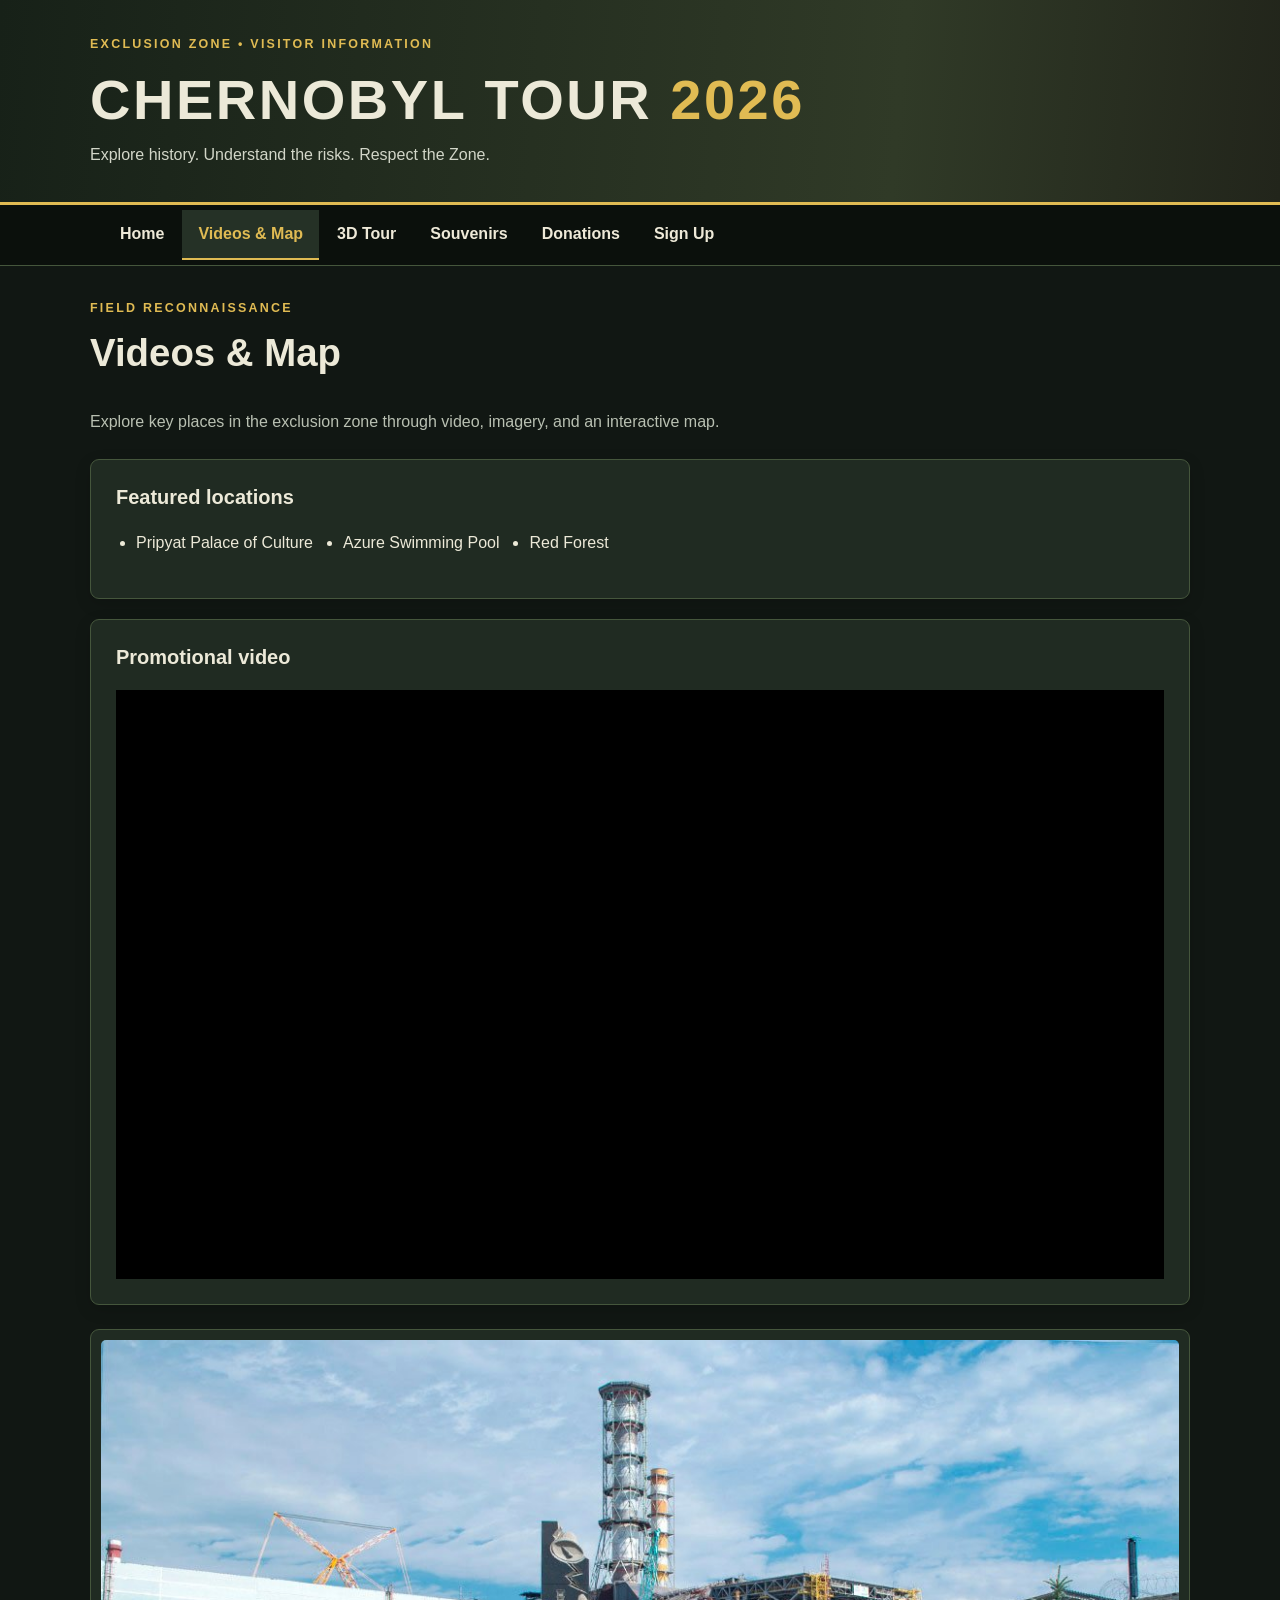
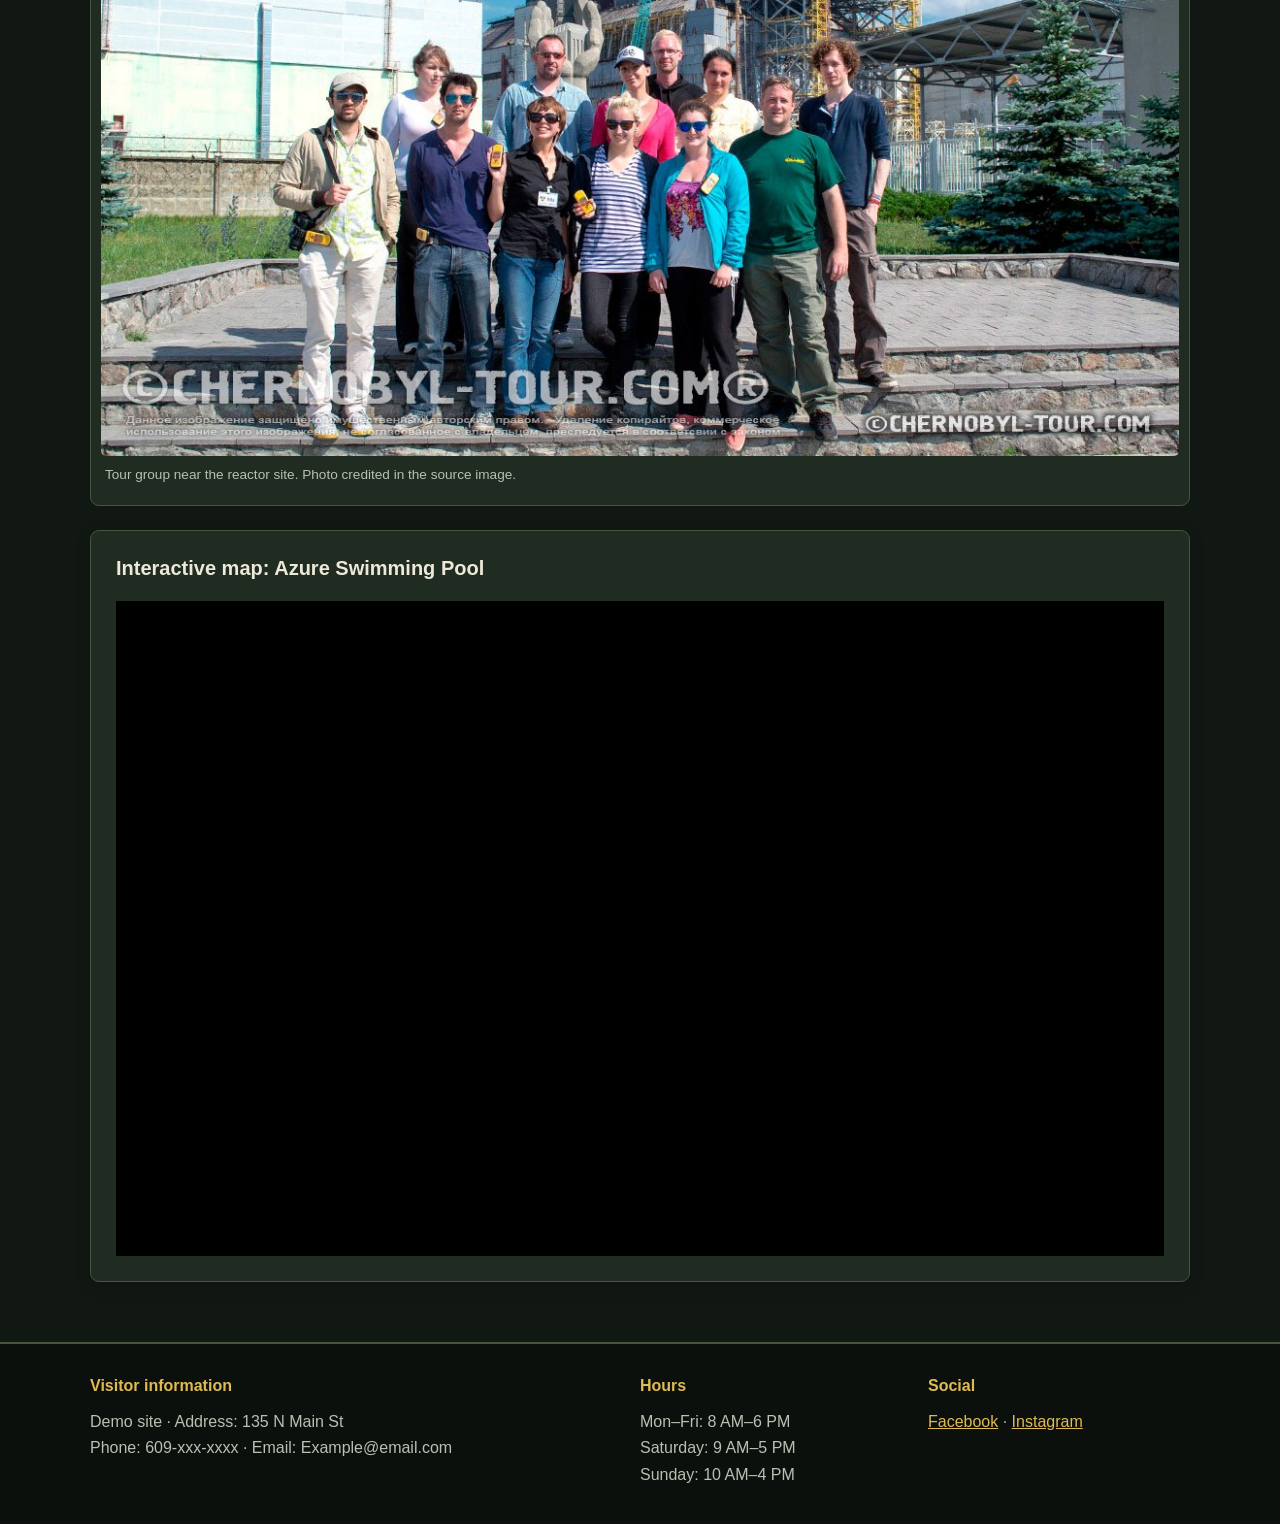
<file: index.html>
<!DOCTYPE html>
<html lang="en">

<head>
  <meta charset="UTF-8">
  <meta name="viewport" content="width=device-width, initial-scale=1">
  <meta name="description" content="Chernobyl Tour 2026: educational tour website demo.">
  <title>Videos & Map | Chernobyl Tour 2026</title>
  <link rel="stylesheet" href="style.css">
</head>

<body>
  <header class="site-header">
    <div class="header-inner">
      <p class="eyebrow">EXCLUSION ZONE • VISITOR INFORMATION</p>
      <h1>Chernobyl Tour <span>2026</span></h1>
      <p>Explore history. Understand the risks. Respect the Zone.</p>
    </div>
  </header>
  <nav class="site-nav" aria-label="Main navigation">
    <div class="nav-inner"><a href="index.html">Home</a><a href="video&map.html" aria-current="page">Videos & Map</a><a href="3d-tour.html">3D Tour</a><a
        href="Items.html">Souvenirs</a><a href="donation.html">Donations</a><a href="Form.html">Sign Up</a></div>
  </nav>
  <main class="container">
    <section class="page-intro">
      <p class="eyebrow">FIELD RECONNAISSANCE</p>
      <h2>Videos & Map</h2>
      <p>Explore key places in the exclusion zone through video, imagery, and an interactive map.</p>
    </section>
    <section class="panel">
      <h3>Featured locations</h3>
      <ul class="places">
        <li>Pripyat Palace of Culture</li>
        <li>Azure Swimming Pool</li>
        <li>Red Forest</li>
      </ul>
    </section>
    <section class="panel">
      <h3>Promotional video</h3>
      <div class="embed-wrap"><iframe width="560" height="315"
          src="https://www.youtube.com/embed/VW8sOuM1fuU?si=uVNvdLHLCIPpzALd" title="YouTube video player"
          frameborder="0"
          allow="accelerometer; autoplay; clipboard-write; encrypted-media; gyroscope; picture-in-picture; web-share"
          referrerpolicy="strict-origin-when-cross-origin" allowfullscreen></iframe></div>
    </section>
    <figure class="photo-panel"><img src="assets/tour-group.jpg" alt="A tour group visiting the Chernobyl reactor site">
      <figcaption>Tour group near the reactor site. Photo credited in the source image.</figcaption>
    </figure>
    <section class="panel">
      <h3>Interactive map: Azure Swimming Pool</h3>
      <div class="embed-wrap map-wrap"><iframe
          src="https://www.google.com/maps/embed?pb=!1m18!1m12!1m3!1d9957.261285680026!2d30.04567143873894!3d51.397260650492186!2m3!1f0!2f0!3f0!3m2!1i1024!2i768!4f13.1!3m3!1m2!1s0x472a7c60ece2b85f%3A0xac1e8c23acff8130!2sAzure%20Swimming%20Pool!5e0!3m2!1sen!2sus!4v1789603666645!5m2!1sen!2sus"
          title="Map of the Azure Swimming Pool area" loading="lazy" referrerpolicy="strict-origin-when-cross-origin"
          allowfullscreen></iframe></div>
    </section>
  </main>
  <footer class="site-footer">
    <div class="footer-grid">
      <div>
        <h2>Visitor information</h2>
        <p>Demo site · Address: 135 N Main St<br>Phone: 609-xxx-xxxx · Email: Example@email.com</p>
      </div>
      <div>
        <h2>Hours</h2>
        <p>Mon–Fri: 8 AM–6 PM<br>Saturday: 9 AM–5 PM<br>Sunday: 10 AM–4 PM</p>
      </div>
      <div>
        <h2>Social</h2>
        <p><a href="https://www.facebook.com/" target="_blank" rel="noopener noreferrer">Facebook</a> · <a
            href="https://www.instagram.com/" target="_blank" rel="noopener noreferrer">Instagram</a></p>
      </div>
    </div>

  </footer>
  <script src="cursor.js" defer></script>

</body>

</html>
</file>
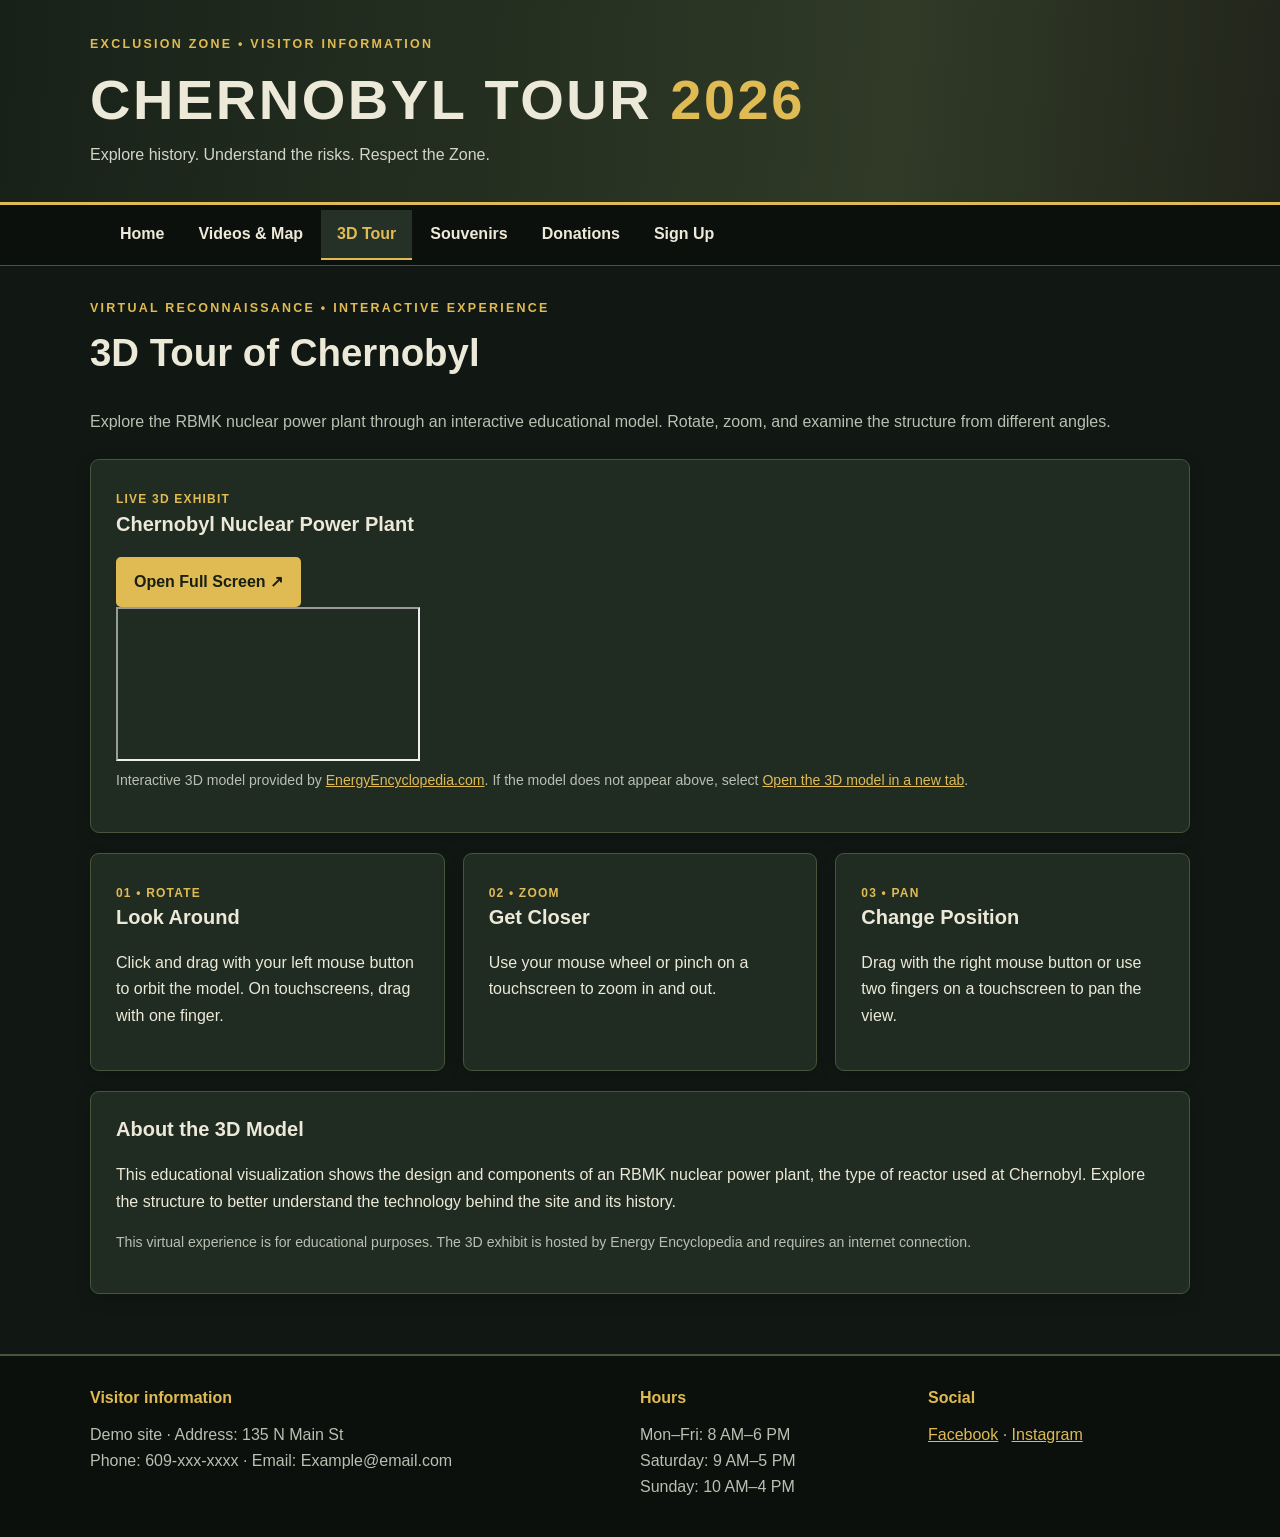
<file: 3d-tour.html>
<!DOCTYPE html>
<html lang="en">

<head>
  <meta charset="UTF-8">
  <meta name="viewport" content="width=device-width, initial-scale=1">
  <meta name="description" content="Explore an interactive 3D model of the Chernobyl RBMK nuclear power plant.">
  <title>3D Tour | Chernobyl Tour 2026</title>
  <link rel="stylesheet" href="style.css">
</head>

<body>
  <header class="site-header">
    <div class="header-inner">
      <p class="eyebrow">EXCLUSION ZONE • VISITOR INFORMATION</p>
      <h1>Chernobyl Tour <span>2026</span></h1>
      <p>Explore history. Understand the risks. Respect the Zone.</p>
    </div>
  </header>
  <nav class="site-nav" aria-label="Main navigation">
    <div class="nav-inner"><a href="index.html">Home</a><a href="video&map.html">Videos & Map</a><a href="3d-tour.html" aria-current="page">3D Tour</a><a
        href="Items.html">Souvenirs</a><a href="donation.html">Donations</a><a href="Form.html">Sign Up</a></div>
  </nav>
  <main class="container">
    <section class="page-intro">
      <p class="eyebrow">VIRTUAL RECONNAISSANCE • INTERACTIVE EXPERIENCE</p>
      <h2>3D Tour of Chernobyl</h2>
      <p>Explore the RBMK nuclear power plant through an interactive educational model. Rotate, zoom, and examine the structure from different angles.</p>
    </section>

    <section class="panel tour-viewer" aria-labelledby="viewer-heading">
      <div class="tour-heading">
        <div>
          <span class="tag">LIVE 3D EXHIBIT</span>
          <h3 id="viewer-heading">Chernobyl Nuclear Power Plant</h3>
        </div>
        <a class="btn" href="https://3d.energyencyclopedia.com/chernobyl" target="_blank" rel="noopener noreferrer">Open Full Screen ↗</a>
      </div>
      <div class="tour-frame">
        <iframe src="https://3d.energyencyclopedia.com/chernobyl" title="Interactive 3D model of the Chernobyl RBMK nuclear power plant" loading="lazy" allowfullscreen referrerpolicy="strict-origin-when-cross-origin"></iframe>
      </div>
      <p class="muted tour-source">Interactive 3D model provided by <a href="https://www.energyencyclopedia.com/" target="_blank" rel="noopener noreferrer">EnergyEncyclopedia.com</a>. If the model does not appear above, select <a href="https://3d.energyencyclopedia.com/chernobyl" target="_blank" rel="noopener noreferrer">Open the 3D model in a new tab</a>.</p>
    </section>

    <section class="cards tour-instructions" aria-label="How to navigate the model">
      <article class="panel"><span class="tag">01 • ROTATE</span><h3>Look Around</h3><p>Click and drag with your left mouse button to orbit the model. On touchscreens, drag with one finger.</p></article>
      <article class="panel"><span class="tag">02 • ZOOM</span><h3>Get Closer</h3><p>Use your mouse wheel or pinch on a touchscreen to zoom in and out.</p></article>
      <article class="panel"><span class="tag">03 • PAN</span><h3>Change Position</h3><p>Drag with the right mouse button or use two fingers on a touchscreen to pan the view.</p></article>
    </section>
    <section class="panel">
      <h3>About the 3D Model</h3>
      <p>This educational visualization shows the design and components of an RBMK nuclear power plant, the type of reactor used at Chernobyl. Explore the structure to better understand the technology behind the site and its history.</p>
      <p class="muted">This virtual experience is for educational purposes. The 3D exhibit is hosted by Energy Encyclopedia and requires an internet connection.</p>
    </section>
  </main>
  <footer class="site-footer">
    <div class="footer-grid">
      <div>
        <h2>Visitor information</h2>
        <p>Demo site · Address: 135 N Main St<br>Phone: 609-xxx-xxxx · Email: Example@email.com</p>
      </div>
      <div>
        <h2>Hours</h2>
        <p>Mon–Fri: 8 AM–6 PM<br>Saturday: 9 AM–5 PM<br>Sunday: 10 AM–4 PM</p>
      </div>
      <div>
        <h2>Social</h2>
        <p><a href="https://www.facebook.com/" target="_blank" rel="noopener noreferrer">Facebook</a> · <a
            href="https://www.instagram.com/" target="_blank" rel="noopener noreferrer">Instagram</a></p>
      </div>
    </div>

  </footer>
  <script src="cursor.js" defer></script>

</body>

</html>
</file>
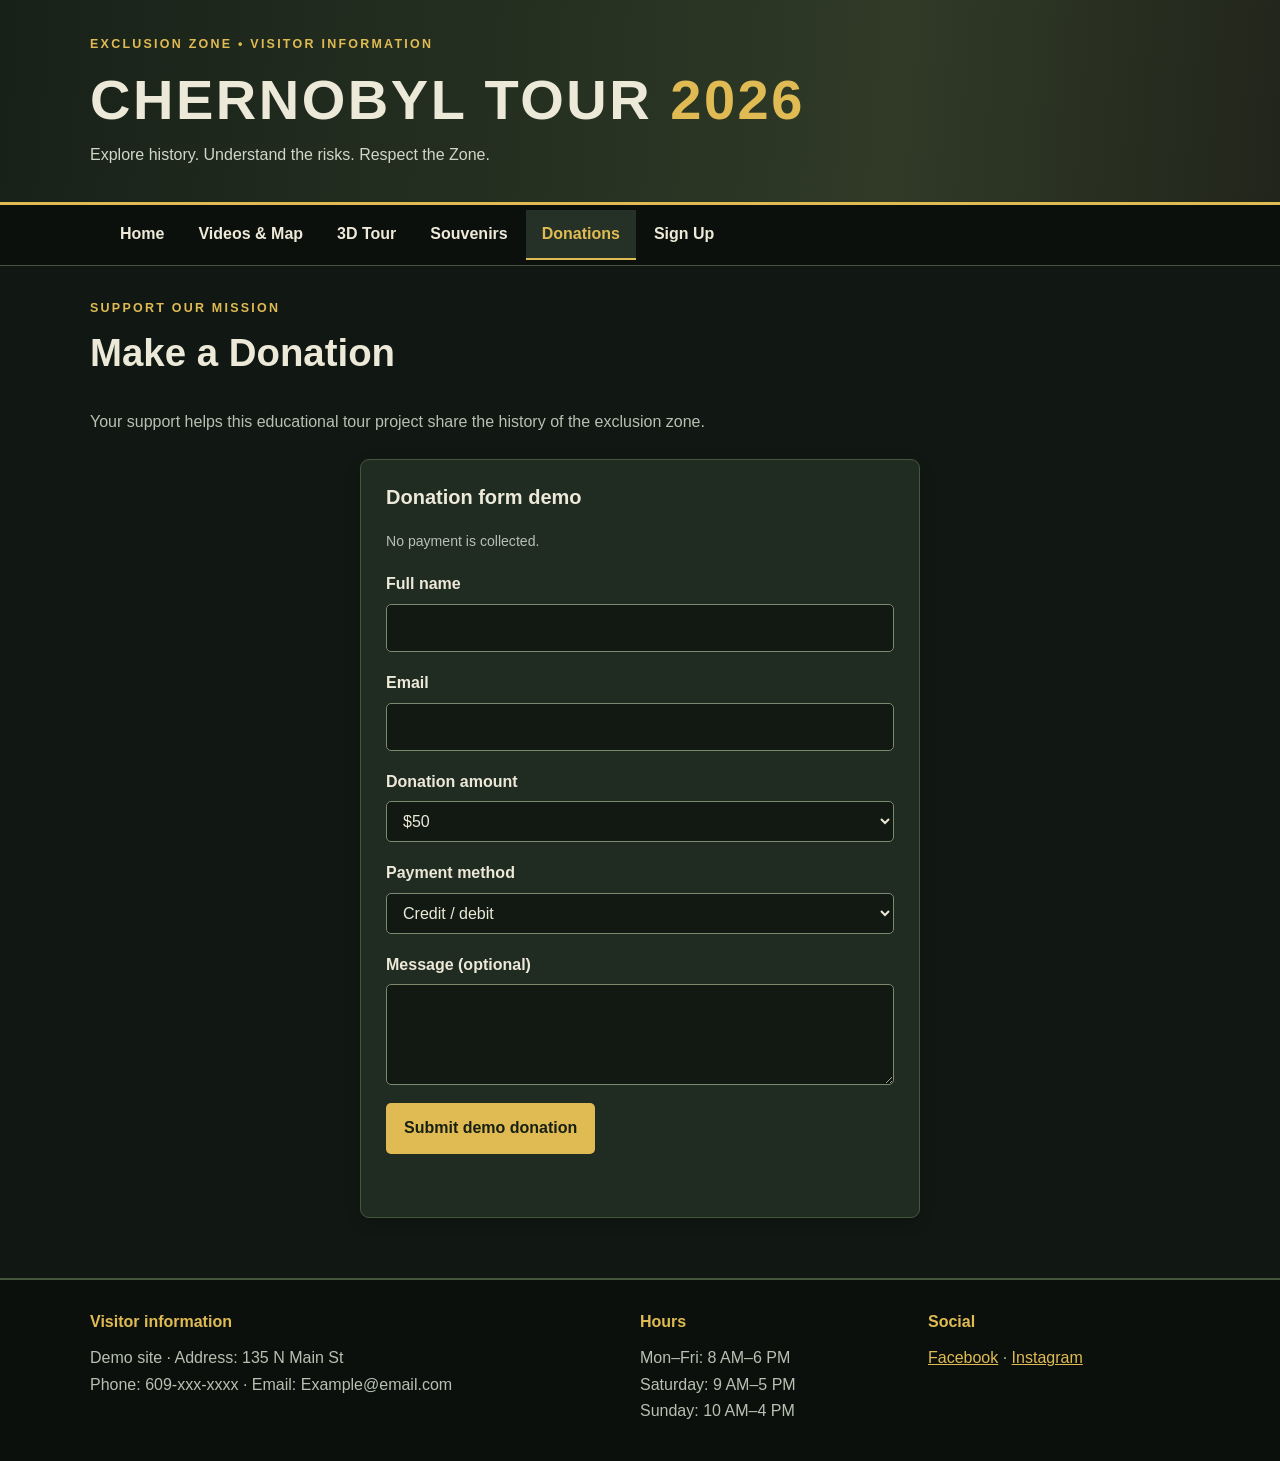
<file: donation.html>
<!DOCTYPE html>
<html lang="en">

<head>
  <meta charset="UTF-8">
  <meta name="viewport" content="width=device-width, initial-scale=1">
  <meta name="description" content="Chernobyl Tour 2026: educational tour website demo.">
  <title>Donations | Chernobyl Tour 2026</title>
  <link rel="stylesheet" href="style.css">
</head>

<body>
  <header class="site-header">
    <div class="header-inner">
      <p class="eyebrow">EXCLUSION ZONE • VISITOR INFORMATION</p>
      <h1>Chernobyl Tour <span>2026</span></h1>
      <p>Explore history. Understand the risks. Respect the Zone.</p>
    </div>
  </header>
  <nav class="site-nav" aria-label="Main navigation">
    <div class="nav-inner"><a href="index.html">Home</a><a href="video&map.html">Videos & Map</a><a href="3d-tour.html">3D Tour</a><a
        href="Items.html">Souvenirs</a><a href="donation.html" aria-current="page">Donations</a><a href="Form.html">Sign
        Up</a></div>
  </nav>
  <main class="container">
    <section class="page-intro">
      <p class="eyebrow">SUPPORT OUR MISSION</p>
      <h2>Make a Donation</h2>
      <p>Your support helps this educational tour project share the history of the exclusion zone.</p>
    </section>
    <section class="form-card">
      <h3>Donation form demo</h3>
      <p class="muted">No payment is collected.</p>
      <form id="donationForm">
        <div class="field"><label for="fullName">Full name</label><input id="fullName" name="fullName"
            autocomplete="name" required></div>
        <div class="field"><label for="donationEmail">Email</label><input type="email" id="donationEmail" name="email"
            autocomplete="email" required></div>
        <div class="field"><label for="amount">Donation amount</label><select id="amount" name="amount" required>
            <option value="10">$10</option>
            <option value="25">$25</option>
            <option value="50" selected>$50</option>
            <option value="100">$100</option>
          </select></div>
        <div class="field"><label for="payment">Payment method </label><select id="payment"
            name="payment">
            <option value="credit">Credit / debit</option>
            <option value="paypal">PayPal</option>
          </select></div>
        <div class="field"><label for="message">Message (optional)</label><textarea id="message" name="message"
            rows="3"></textarea></div><button type="submit" class="btn">Submit demo donation</button>
        <p id="donationStatus" class="form-status" role="status" aria-live="polite"></p>
      </form>
    </section>
  </main>
  <footer class="site-footer">
    <div class="footer-grid">
      <div>
        <h2>Visitor information</h2>
        <p>Demo site · Address: 135 N Main St<br>Phone: 609-xxx-xxxx · Email: Example@email.com</p>
      </div>
      <div>
        <h2>Hours</h2>
        <p>Mon–Fri: 8 AM–6 PM<br>Saturday: 9 AM–5 PM<br>Sunday: 10 AM–4 PM</p>
      </div>
      <div>
        <h2>Social</h2>
        <p><a href="https://www.facebook.com/" target="_blank" rel="noopener noreferrer">Facebook</a> · <a
            href="https://www.instagram.com/" target="_blank" rel="noopener noreferrer">Instagram</a></p>
      </div>
    </div>
  </footer>
  <script src="cursor.js" defer></script>
  <script src="donation.js" defer></script>
</body>

</html>
</file>
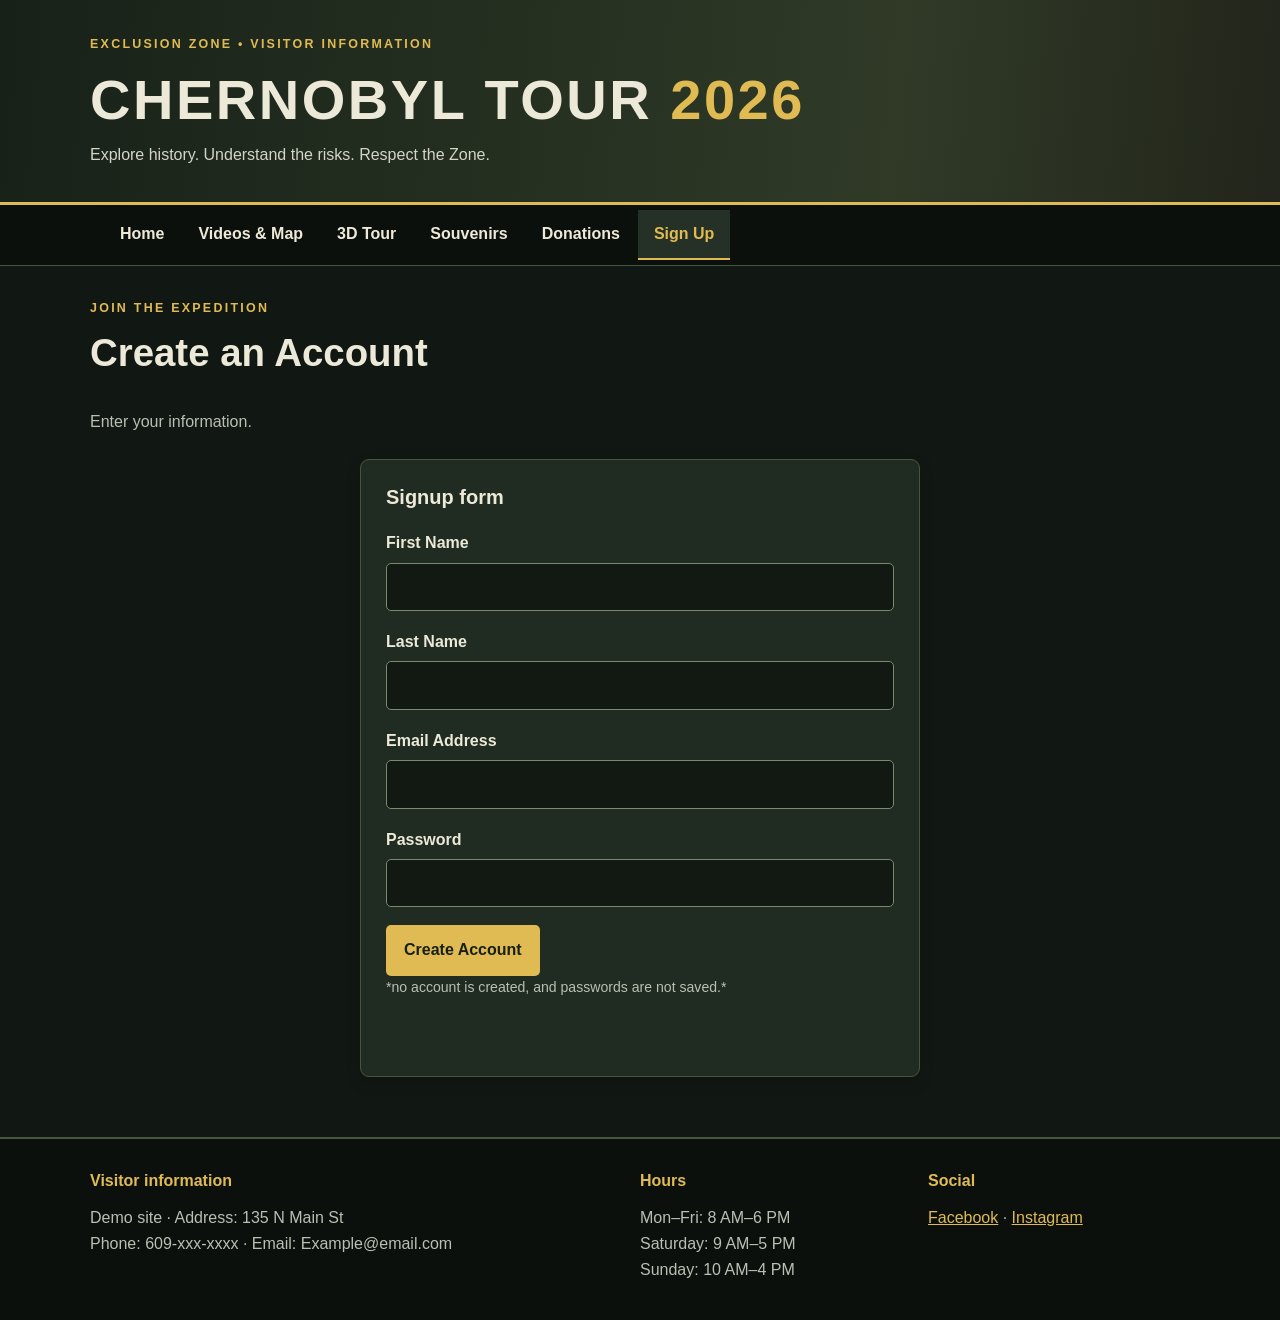
<file: Form.html>
<!DOCTYPE html>
<html lang="en">

<head>
  <meta charset="UTF-8">
  <meta name="viewport" content="width=device-width, initial-scale=1">
  <meta name="description" content="Chernobyl Tour 2026: educational tour website demo.">
  <title>Sign Up | Chernobyl Tour 2026</title>
  <link rel="stylesheet" href="style.css">
</head>

<body>
  <header class="site-header">
    <div class="header-inner">
      <p class="eyebrow">EXCLUSION ZONE • VISITOR INFORMATION</p>
      <h1>Chernobyl Tour <span>2026</span></h1>
      <p>Explore history. Understand the risks. Respect the Zone.</p>
    </div>
  </header>
  <nav class="site-nav" aria-label="Main navigation">
    <div class="nav-inner"><a href="index.html">Home</a><a href="video&map.html">Videos & Map</a><a href="3d-tour.html">3D Tour</a><a
        href="Items.html">Souvenirs</a><a href="donation.html">Donations</a><a href="Form.html" aria-current="page">Sign
        Up</a></div>
  </nav>
  <main class="container">
    <section class="page-intro">
      <p class="eyebrow">JOIN THE EXPEDITION</p>
      <h2>Create an Account</h2>
      <p>Enter your information.</p>
    </section>
    <section class="form-card">
      <h3>Signup form</h3>
      <form id="signupForm">
        <div class="field"><label for="firstName">First Name</label><input type="text" id="firstName" name="firstName"
            autocomplete="given-name" required></div>
        <div class="field"><label for="lastName">Last Name</label><input type="text" id="lastName" name="lastName"
            autocomplete="family-name" required></div>
        <div class="field"><label for="email">Email Address</label><input type="email" id="email" name="email"
            autocomplete="email" required></div>
        <div class="field"><label for="password">Password</label><input type="password" id="password" name="password"
            minlength="8" autocomplete="new-password" required></div><button type="submit" id="submitBtn"
          class="btn">Create Account</button>
        <p class="muted">*no account is created, and passwords are not saved.*</p>
        <p class="form-status" id="signupStatus" role="status" aria-live="polite"></p>
      </form>
    </section>
  </main>
  <footer class="site-footer">
    <div class="footer-grid">
      <div>
        <h2>Visitor information</h2>
        <p>Demo site · Address: 135 N Main St<br>Phone: 609-xxx-xxxx · Email: Example@email.com</p>
      </div>
      <div>
        <h2>Hours</h2>
        <p>Mon–Fri: 8 AM–6 PM<br>Saturday: 9 AM–5 PM<br>Sunday: 10 AM–4 PM</p>
      </div>
      <div>
        <h2>Social</h2>
        <p><a href="https://www.facebook.com/" target="_blank" rel="noopener noreferrer">Facebook</a> · <a
            href="https://www.instagram.com/" target="_blank" rel="noopener noreferrer">Instagram</a></p>
      </div>
    </div>
  </footer>
  <script src="cursor.js" defer></script>
  <script src="signup.js" defer></script>
</body>

</html>
</file>
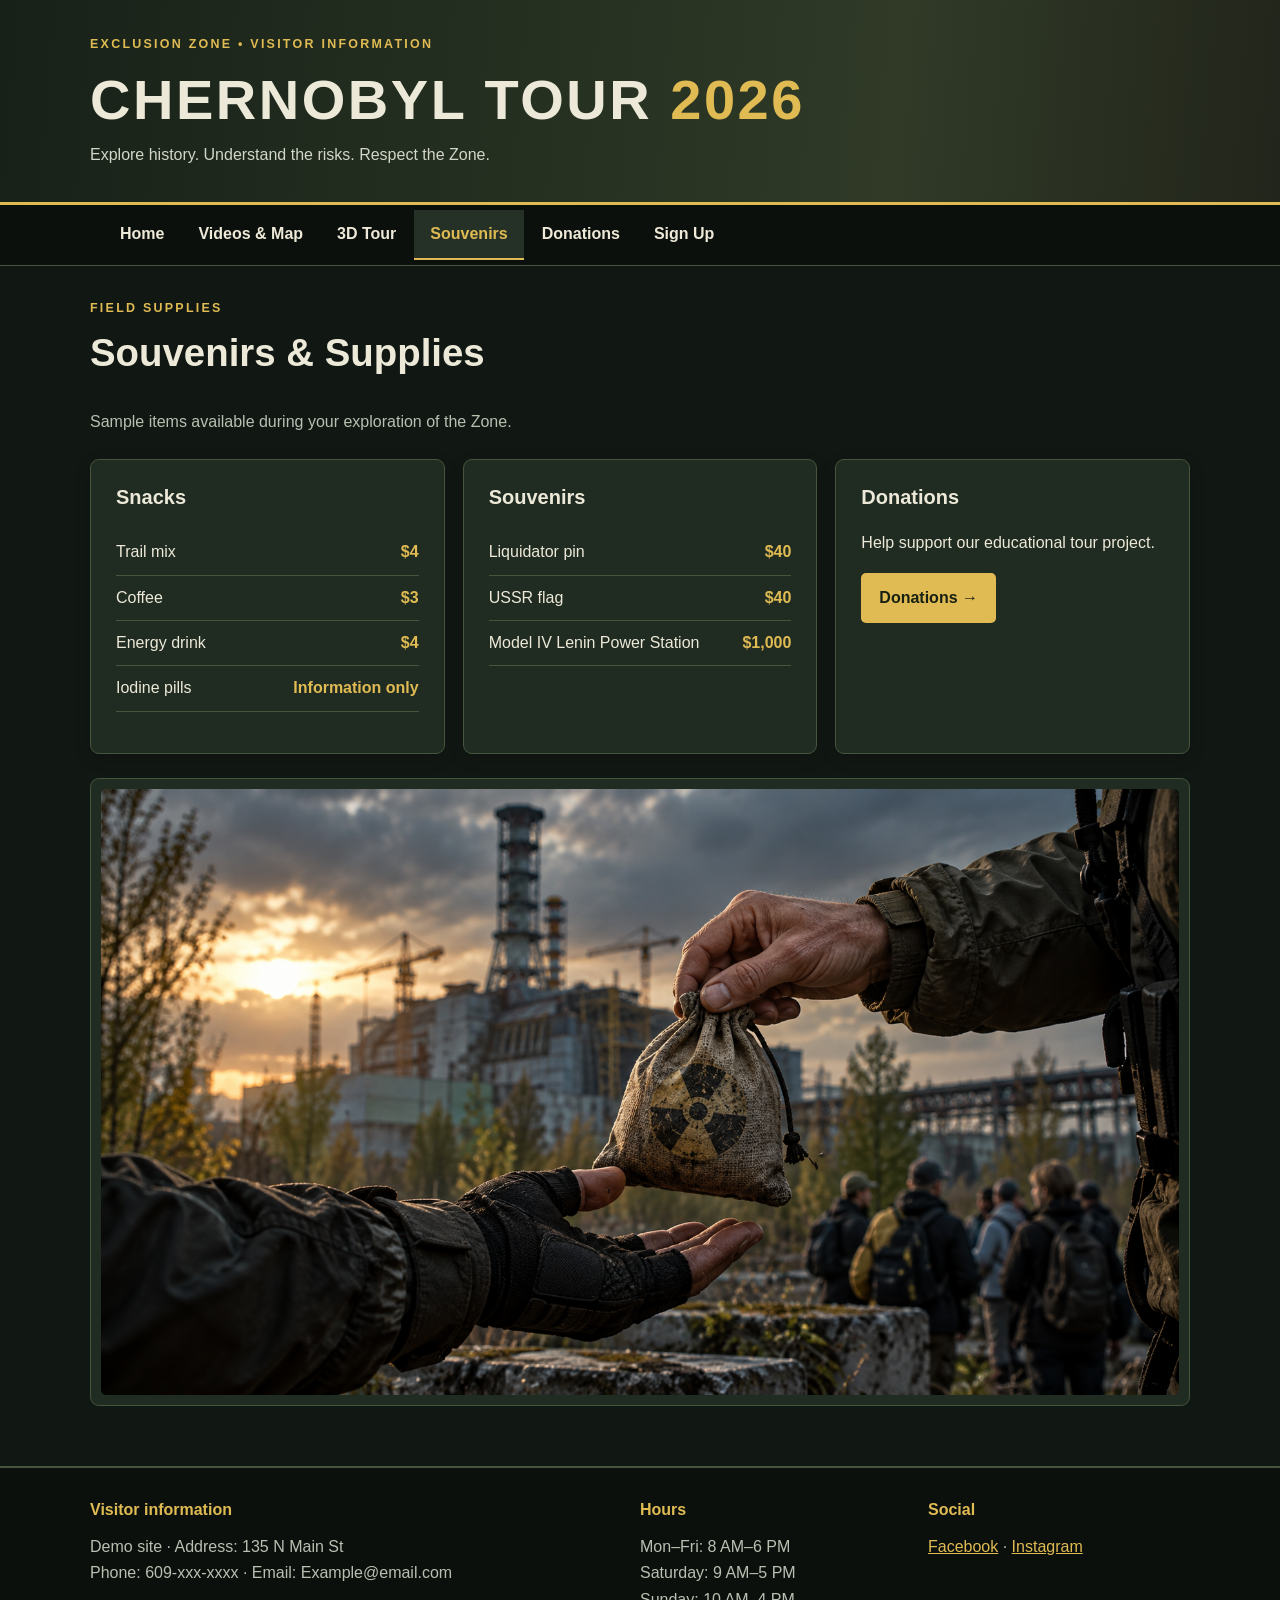
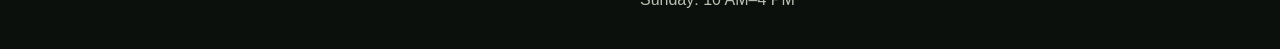
<file: Items.html>
<!DOCTYPE html>
<html lang="en">

<head>
  <meta charset="UTF-8">
  <meta name="viewport" content="width=device-width, initial-scale=1">
  <meta name="description" content="Chernobyl Tour 2026: educational tour website demo.">
  <title>Souvenirs | Chernobyl Tour 2026</title>
  <link rel="stylesheet" href="style.css">
</head>

<body>
  <header class="site-header">
    <div class="header-inner">
      <p class="eyebrow">EXCLUSION ZONE • VISITOR INFORMATION</p>
      <h1>Chernobyl Tour <span>2026</span></h1>
      <p>Explore history. Understand the risks. Respect the Zone.</p>
    </div>
  </header>
  <nav class="site-nav" aria-label="Main navigation">
    <div class="nav-inner"><a href="index.html">Home</a><a href="video&map.html">Videos & Map</a><a href="3d-tour.html">3D Tour</a><a href="Items.html"
        aria-current="page">Souvenirs</a><a href="donation.html">Donations</a><a href="Form.html">Sign Up</a></div>
  </nav>
  <main class="container">
    <section class="page-intro">
      <p class="eyebrow">FIELD SUPPLIES</p>
      <h2>Souvenirs & Supplies</h2>
      <p>Sample items available during your exploration of the Zone.</p>
    </section>
    <div class="cards">
      <section class="panel">
        <h3>Snacks</h3>
        <ul class="price-list">
          <li>Trail mix <strong>$4</strong></li>
          <li>Coffee <strong>$3</strong></li>
          <li>Energy drink <strong>$4</strong></li>
          <li>Iodine pills <strong>Information only</strong></li>
        </ul>
      </section>
      <section class="panel">
        <h3>Souvenirs</h3>
        <ul class="price-list">
          <li>Liquidator pin <strong>$40</strong></li>
          <li>USSR flag <strong>$40</strong></li>
          <li>Model IV Lenin Power Station <strong>$1,000</strong></li>
        </ul>
      </section>
      <section class="panel">
        <h3>Donations</h3>
        <p>Help support our educational tour project.</p><a href="donation.html" class="btn">Donations →</a>
      </section>
    </div>
    <figure class="photo-panel"><img src="assets/donation.png" alt="One hand passing a small donation pouch to another">
    </figure>
  </main>
  <footer class="site-footer">
    <div class="footer-grid">
      <div>
        <h2>Visitor information</h2>
        <p>Demo site · Address: 135 N Main St<br>Phone: 609-xxx-xxxx · Email: Example@email.com</p>
      </div>
      <div>
        <h2>Hours</h2>
        <p>Mon–Fri: 8 AM–6 PM<br>Saturday: 9 AM–5 PM<br>Sunday: 10 AM–4 PM</p>
      </div>
      <div>
        <h2>Social</h2>
        <p><a href="https://www.facebook.com/" target="_blank" rel="noopener noreferrer">Facebook</a> · <a
            href="https://www.instagram.com/" target="_blank" rel="noopener noreferrer">Instagram</a></p>
      </div>
    </div>
  </footer>
  <script src="cursor.js" defer></script>

</body>

</html>
</file>
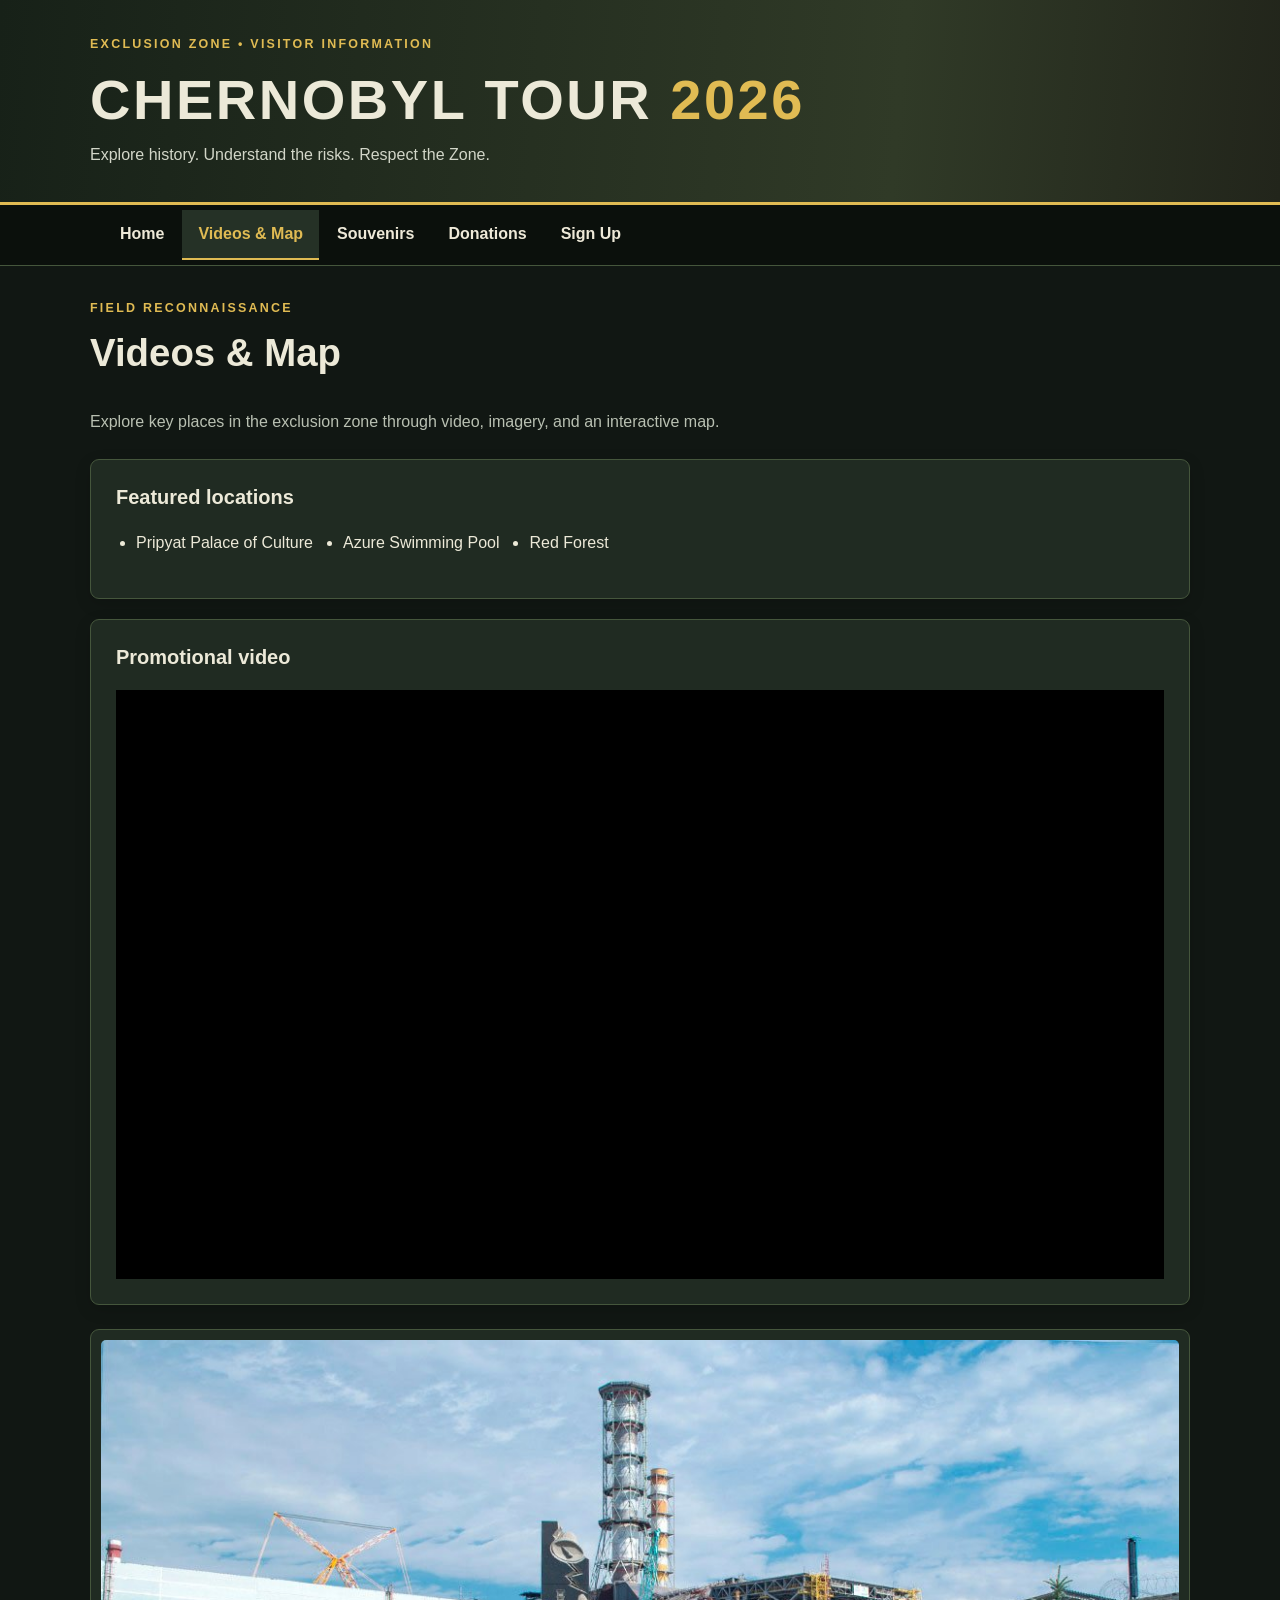
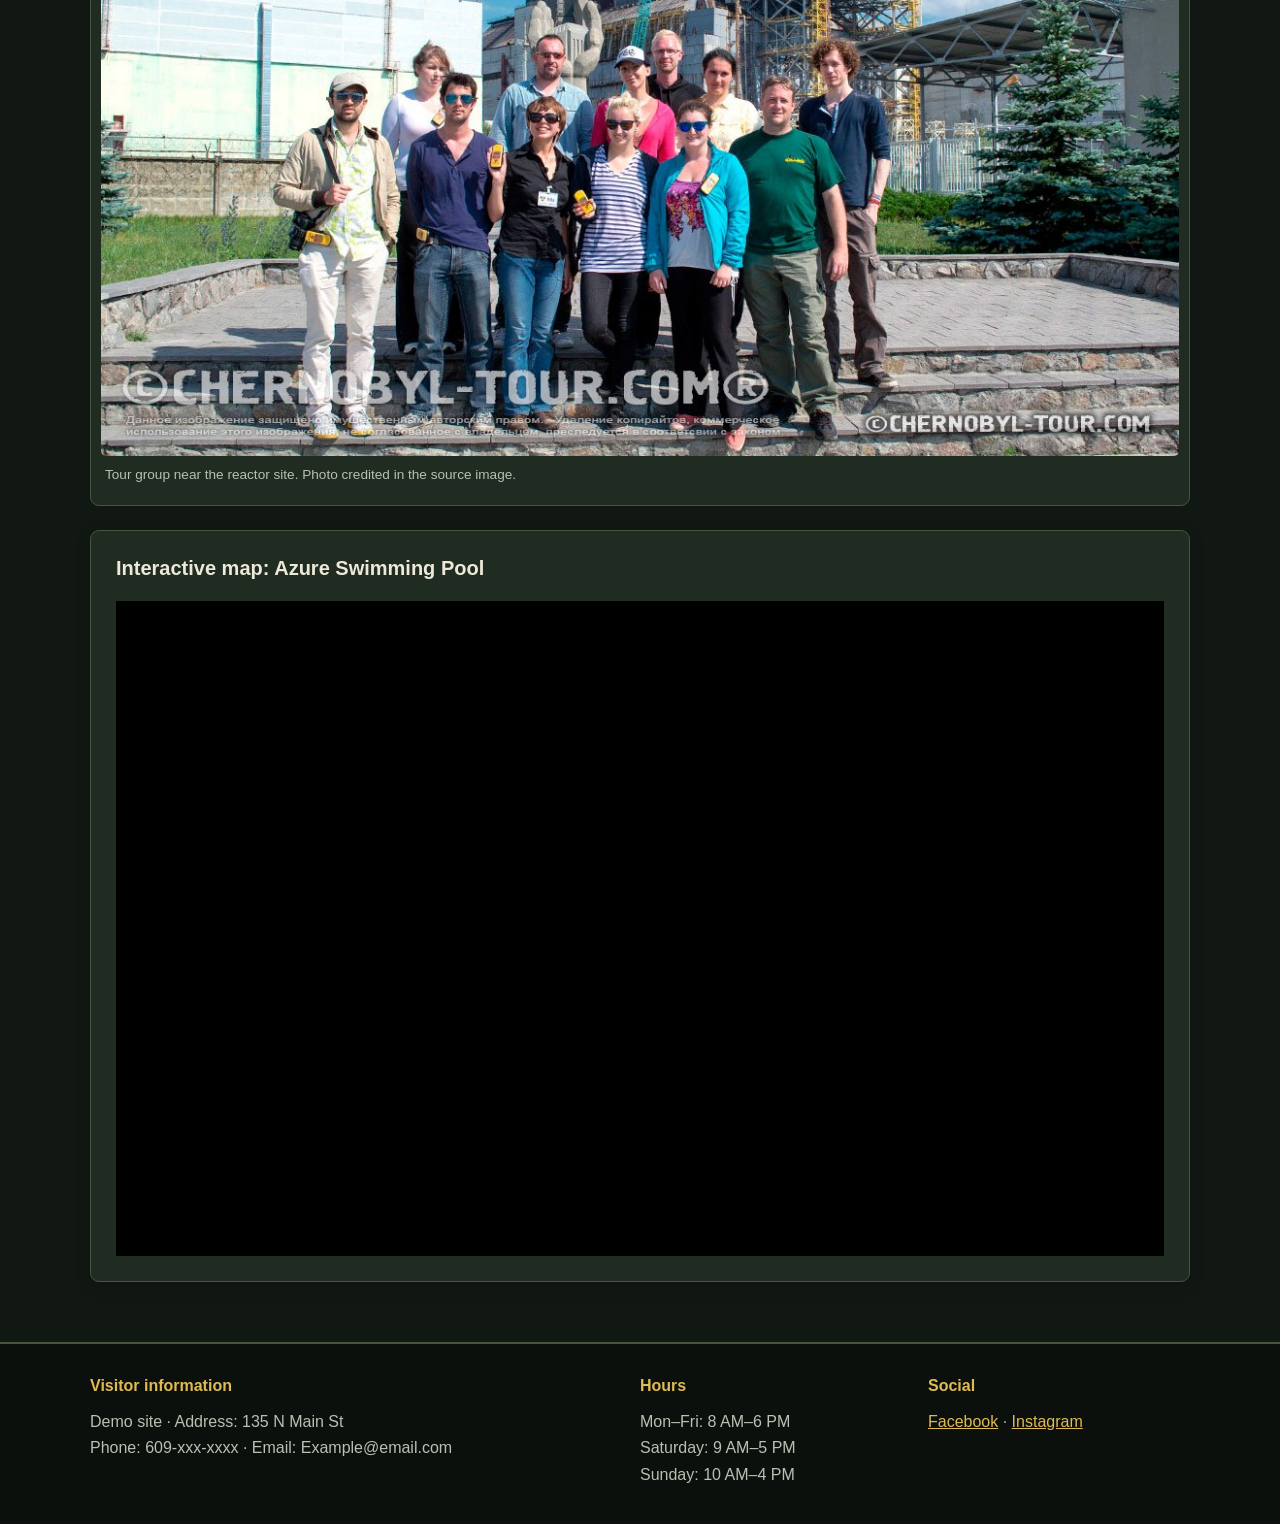
<file: video&map.html>
<!DOCTYPE html>
<html lang="en">

<head>
  <meta charset="UTF-8">
  <meta name="viewport" content="width=device-width, initial-scale=1">
  <meta name="description" content="Chernobyl Tour 2026: educational tour website demo.">
  <title>Videos & Map | Chernobyl Tour 2026</title>
  <link rel="stylesheet" href="style.css">
</head>

<body>
  <header class="site-header">
    <div class="header-inner">
      <p class="eyebrow">EXCLUSION ZONE • VISITOR INFORMATION</p>
      <h1>Chernobyl Tour <span>2026</span></h1>
      <p>Explore history. Understand the risks. Respect the Zone.</p>
    </div>
  </header>
  <nav class="site-nav" aria-label="Main navigation">
    <div class="nav-inner"><a href="index.html">Home</a><a href="video&map.html" aria-current="page">Videos & Map</a><a
        href="Items.html">Souvenirs</a><a href="donation.html">Donations</a><a href="Form.html">Sign Up</a></div>
  </nav>
  <main class="container">
    <section class="page-intro">
      <p class="eyebrow">FIELD RECONNAISSANCE</p>
      <h2>Videos & Map</h2>
      <p>Explore key places in the exclusion zone through video, imagery, and an interactive map.</p>
    </section>
    <section class="panel">
      <h3>Featured locations</h3>
      <ul class="places">
        <li>Pripyat Palace of Culture</li>
        <li>Azure Swimming Pool</li>
        <li>Red Forest</li>
      </ul>
    </section>
    <section class="panel">
      <h3>Promotional video</h3>
      <div class="embed-wrap"><iframe width="560" height="315"
          src="https://www.youtube.com/embed/VW8sOuM1fuU?si=uVNvdLHLCIPpzALd" title="YouTube video player"
          frameborder="0"
          allow="accelerometer; autoplay; clipboard-write; encrypted-media; gyroscope; picture-in-picture; web-share"
          referrerpolicy="strict-origin-when-cross-origin" allowfullscreen></iframe></div>
    </section>
    <figure class="photo-panel"><img src="assets/tour-group.jpg" alt="A tour group visiting the Chernobyl reactor site">
      <figcaption>Tour group near the reactor site. Photo credited in the source image.</figcaption>
    </figure>
    <section class="panel">
      <h3>Interactive map: Azure Swimming Pool</h3>
      <div class="embed-wrap map-wrap"><iframe
          src="https://www.google.com/maps/embed?pb=!1m18!1m12!1m3!1d9957.261285680026!2d30.04567143873894!3d51.397260650492186!2m3!1f0!2f0!3f0!3m2!1i1024!2i768!4f13.1!3m3!1m2!1s0x472a7c60ece2b85f%3A0xac1e8c23acff8130!2sAzure%20Swimming%20Pool!5e0!3m2!1sen!2sus!4v1789603666645!5m2!1sen!2sus"
          title="Map of the Azure Swimming Pool area" loading="lazy" referrerpolicy="strict-origin-when-cross-origin"
          allowfullscreen></iframe></div>
    </section>
  </main>
  <footer class="site-footer">
    <div class="footer-grid">
      <div>
        <h2>Visitor information</h2>
        <p>Demo site · Address: 135 N Main St<br>Phone: 609-xxx-xxxx · Email: Example@email.com</p>
      </div>
      <div>
        <h2>Hours</h2>
        <p>Mon–Fri: 8 AM–6 PM<br>Saturday: 9 AM–5 PM<br>Sunday: 10 AM–4 PM</p>
      </div>
      <div>
        <h2>Social</h2>
        <p><a href="https://www.facebook.com/" target="_blank" rel="noopener noreferrer">Facebook</a> · <a
            href="https://www.instagram.com/" target="_blank" rel="noopener noreferrer">Instagram</a></p>
      </div>
    </div>

  </footer>
  <script src="cursor.js" defer></script>

</body>

</html>
</file>
<file: style.css>
/* Shared STALKER-inspired visual system */
:root {
    --bg: #111713;
    --panel: #202b22;
    --border: #45563c;
    --text: #ece9d8;
    --muted: #b9c0b2;
    --accent: #e0bb53;
    --green: #a9b785
}

* {
    box-sizing: border-box
}

html {
    scroll-behavior: smooth
}

body {
    margin: 0;
    background: var(--bg);
    color: var(--text);
    font: 16px/1.65 Arial, Helvetica, sans-serif
}

a {
    color: var(--accent)
}

a:hover {
    color: #fff
}

h1,
h2,
h3,
p {
    margin-top: 0
}

h1,
h2,
h3 {
    line-height: 1.25
}

h2 {
    font-size: clamp(1.6rem, 3vw, 2.4rem)
}

h3 {
    font-size: 1.25rem
}

img {
    max-width: 100%;
    display: block
}

.container {
    width: min(1100px, calc(100% - 36px));
    margin: 32px auto 60px
}

.site-header {
    background: linear-gradient(95deg, #172118, #303a27 70%, #22251b);
    border-bottom: 3px solid var(--accent);
    padding: 34px 18px
}

.header-inner {
    max-width: 1100px;
    margin: auto
}

.site-header h1 {
    font-size: clamp(2rem, 5vw, 3.5rem);
    letter-spacing: .045em;
    text-transform: uppercase;
    margin-bottom: 7px
}

.site-header h1 span,
.eyebrow {
    color: var(--accent)
}

.site-header p:last-child {
    color: #d2d6c8;
    margin: 0
}

.eyebrow {
    font-size: .78rem;
    font-weight: bold;
    letter-spacing: .18em;
    text-transform: uppercase;
    margin-bottom: 10px
}

.site-nav {
    background: #0b100c;
    border-bottom: 1px solid var(--border)
}

.nav-inner {
    max-width: 1100px;
    margin: auto;
    display: flex;
    flex-wrap: wrap;
    gap: 2px;
    padding: 5px 14px
}

.site-nav a {
    color: #eee9d8;
    padding: 11px 16px;
    text-decoration: none;
    font-weight: bold;
    border-bottom: 2px solid transparent
}

.site-nav a:hover,
.site-nav a[aria-current="page"] {
    color: var(--accent);
    background: #253126;
    border-bottom-color: var(--accent)
}

.hero {
    position: relative;
    border: 1px solid var(--border);
    overflow: hidden;
    border-radius: 10px;
    min-height: 380px;
    display: flex;
    align-items: end;
    background: #202520
}

.hero>img {
    position: absolute;
    inset: 0;
    width: 100%;
    height: 100%;
    object-fit: cover;
    filter: brightness(.65)
}

.hero-copy {
    position: relative;
    width: 100%;
    padding: clamp(22px, 5vw, 45px);
    background: linear-gradient(0deg, rgba(8, 14, 9, .95), transparent)
}

.hero-copy h2 {
    max-width: 640px;
    font-size: clamp(2rem, 5vw, 3.3rem)
}

.hero-copy p:not(.eyebrow) {
    max-width: 650px
}

.panel,
.form-card {
    background: var(--panel);
    border: 1px solid var(--border);
    border-radius: 9px;
    padding: 25px;
    box-shadow: 0 5px 16px rgba(0, 0, 0, .15)
}

.panel {
    margin: 20px 0
}

.cards {
    display: grid;
    grid-template-columns: repeat(3, minmax(0, 1fr));
    gap: 18px;
    margin: 18px 0
}

.cards .panel {
    margin: 0
}

.tag {
    color: var(--accent);
    font-size: .75rem;
    letter-spacing: .1em;
    font-weight: bold
}

.btn {
    display: inline-block;
    max-width: 100%;
    padding: 12px 18px;
    background: var(--accent);
    border: 0;
    border-radius: 5px;
    color: #182013;
    font-weight: bold;
    text-decoration: none;
    font: inherit;
    font-weight: bold;
    transition: background .2s, transform .2s
}

.btn:hover {
    background: #f6d979;
    color: #10160d;
    transform: translateY(-1px)
}

.text-link {
    font-weight: bold
}

.page-intro {
    margin: 28px 0 24px
}

.page-intro p:last-child {
    color: var(--muted)
}

.photo-panel {
    background: var(--panel);
    margin: 24px 0;
    padding: 10px;
    border: 1px solid var(--border);
    border-radius: 9px
}

.photo-panel img {
    width: 100%;
    height: auto;
    border-radius: 5px
}

.photo-panel figcaption {
    padding: 8px 4px;
    color: var(--muted);
    font-size: .85rem
}

.embed-wrap {
    position: relative;
    width: 100%;
    aspect-ratio: 16/9;
    background: #000
}

.embed-wrap iframe {
    position: absolute;
    width: 100%;
    height: 100%;
    inset: 0;
    border: 0
}

.map-wrap {
    aspect-ratio: 16/10
}

.places {
    display: flex;
    gap: 14px 30px;
    flex-wrap: wrap;
    padding-left: 20px
}

.price-list {
    padding: 0;
    list-style: none
}

.price-list li {
    border-bottom: 1px solid var(--border);
    display: flex;
    gap: 16px;
    justify-content: space-between;
    padding: 9px 0
}

.price-list strong {
    color: var(--accent);
    text-align: right
}

.form-card {
    max-width: 560px;
    margin: 0 auto
}

.field {
    margin: 18px 0
}

.field label {
    display: block;
    margin-bottom: 6px;
    font-weight: bold
}

.field input,
.field select,
.field textarea {
    display: block;
    width: 100%;
    font: inherit;
    color: var(--text);
    background: #111912;
    border: 1px solid #7b896f;
    border-radius: 5px;
    padding: 10px 12px
}

.field input:focus,
.field select:focus,
.field textarea:focus {
    outline: 2px solid var(--accent);
    outline-offset: 2px
}

.muted {
    font-size: .88rem;
    color: var(--muted)
}

.form-status {
    min-height: 1.4em;
    color: var(--accent)
}

.site-footer {
    border-top: 2px solid var(--border);
    background: #0b100c;
    padding: 32px 18px 20px;
    color: var(--muted)
}

.footer-grid {
    max-width: 1100px;
    margin: auto;
    display: grid;
    grid-template-columns: 2fr 1fr 1fr;
    gap: 26px
}

.footer-grid h2 {
    font-size: 1rem;
    color: var(--accent)
}

.footer-note {
    max-width: 1100px;
    margin: 18px auto 0;
    border-top: 1px solid var(--border);
    padding-top: 14px;
    font-size: .8rem
}

/* Native cursor everywhere, accessible native text selection in form fields */
html,
body,
body * {
    cursor: url("assets/cursors/normal.cur") 0 0, auto
}

/* Animated hover overlay: native cursor hidden only over clickable controls while JS is active */
body.cursor-ready a:hover,
body.cursor-ready button:hover {
    cursor: none
}

#stalkerCursor {
    position: fixed;
    top: 0;
    left: 0;
    width: 32px;
    height: 32px;
    display: none;
    pointer-events: none;
    z-index: 99999;
    transform: translate3d(0, 0, 0)
}

@media(max-width:740px) {

    .cards,
    .footer-grid {
        grid-template-columns: 1fr
    }

    .site-nav a {
        padding: 9px 11px
    }

    .container {
        width: min(100% - 24px, 1100px)
    }

    .panel,
    .form-card {
        padding: 18px
    }

    .hero {
        min-height: 330px
    }
}

@media(hover:none), (pointer:coarse) {
    #stalkerCursor {
        display: none !important
    }
}

@media(prefers-reduced-motion:reduce) {
    .btn {
        transition: none
    }

    html {
        scroll-behavior: auto
    }
}
</file>
